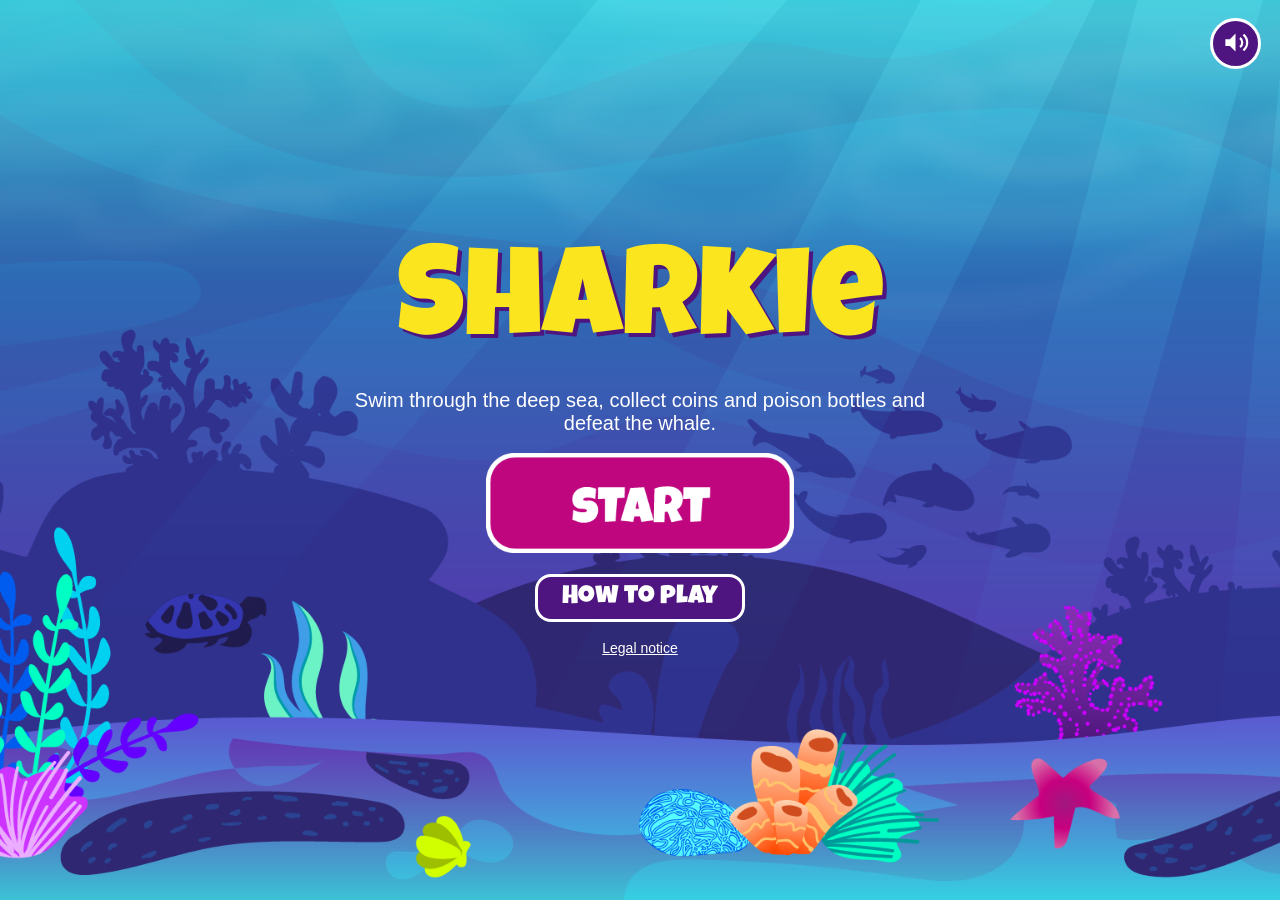
<file: index.html>
<!DOCTYPE html>
<html lang="en" translate="no">
<head>
  <meta charset="UTF-8">
  <meta name="viewport" content="width=device-width, initial-scale=1.0">
  <title>Sharkie</title>
  <link rel="icon" type="image/png" href="img/1.Sharkie/1.IDLE/1.png">
  <link rel="stylesheet" href="style.css">
</head>
<body onload="init()">
  <h1>Sharkie</h1>

  <!-- game canvas with the sound button -->
  <div class="game-container">
    <canvas id="canvas" width="1280" height="720"></canvas>
    <button id="muteButton" class="mute-button d-none" onclick="toggleMute()">
      <img class="mute-icon" src="img/6.Botones/Sound/sound-on.svg" alt="Sound on or off">
    </button>

    <!-- touch buttons, only on phones and tablets -->
    <div class="touch-controls">
      <div class="touch-group">
        <button id="touchLeft" class="touch-button">
          <img src="img/6.Botones/Touch/left.png" alt="Swim left">
        </button>
        <button id="touchRight" class="touch-button">
          <img src="img/6.Botones/Touch/right.png" alt="Swim right">
        </button>
      </div>
      <div class="touch-group">
        <button id="touchJump" class="touch-button">
          <img src="img/6.Botones/Touch/up.png" alt="Jump">
        </button>
        <button id="touchShoot" class="touch-button touch-attack">
          <img src="img/1.Sharkie/4.Attack/Bubble trap/Bubble.png" alt="Shoot a bubble">
        </button>
        <button id="touchPoison" class="touch-button touch-attack">
          <img src="img/1.Sharkie/4.Attack/Bubble trap/Poisoned Bubble (for whale).png" alt="Shoot a poison bubble">
        </button>
        <button id="touchSlap" class="touch-button touch-attack">
          <img src="img/6.Botones/Touch/fin-slap.png" alt="Fin slap">
        </button>
      </div>
    </div>
  </div>

  <!-- start screen -->
  <section id="startScreen" class="start-screen">
    <button class="mute-button" onclick="toggleMute()">
      <img class="mute-icon" src="img/6.Botones/Sound/sound-on.svg" alt="Sound on or off">
    </button>
    <h2 class="start-title">Sharkie</h2>
    <p class="start-story">Swim through the deep sea, collect coins and poison bottles and defeat the whale.</p>
    <p id="loadingText" class="loading-text">Loading 0 %</p>
    <button id="startButton" class="image-button" onclick="startGame()" disabled>
      <img src="img/6.Botones/Start/4.png" alt="Start">
    </button>
    <button class="text-button" onclick="openInstructions()">How to play</button>
    <button class="legal-link" onclick="openLegalNotice()">Legal notice</button>
  </section>

  <!-- dialog with the game explanation -->
  <dialog id="instructions" class="instructions" onclick="closeDialogOnBackdrop(event)">
    <div class="instructions-content">
      <button class="close-button" onclick="closeInstructions()">X</button>
      <h2>How to play</h2>
      <table class="keys">
        <tr><td class="key">&larr; &rarr;</td><td>Swim left and right</td></tr>
        <tr><td class="key">Space / &uarr;</td><td>Jump</td></tr>
        <tr><td class="key">D</td><td>Shoot a bubble</td></tr>
        <tr><td class="key">F</td><td>Shoot a poison bubble</td></tr>
        <tr><td class="key">S</td><td>Fin slap</td></tr>
      </table>
      <p>Bubbles trap puffer fish and jelly fish. A fin slap knocks out puffer fish. Normal bubbles hurt the whale a little, poison bubbles hurt him a lot, so collect the poison bottles.</p>
    </div>
  </dialog>

  <!-- dialog with the legal notice -->
  <dialog id="legalNotice" class="instructions legal-notice" onclick="closeDialogOnBackdrop(event)">
    <div class="instructions-content">
      <button class="close-button" onclick="closeLegalNotice()">X</button>
      <h2>Legal notice</h2>
      <div class="legal-columns">
        <section>
          <h3>Provider</h3>
          <p>Sinan Öztürk</p>
        </section>
        <section>
          <h3>Contact</h3>
          <p>Email: sinan.oeztuerk.dev@gmail.com</p>
          <p>Source: <a href="https://www.e-recht24.de" target="_blank">e-recht24.de</a></p>
        </section>
        <section>
          <h3>About this project</h3>
          <p>Sharkie is a non-commercial learning project from my training at the Developer Akademie. It is free to play and has no ads.</p>
        </section>
        <section>
          <h3>Terms of use</h3>
          <p>You may play the game for free. The code, graphics and sounds may not be sold or published as your own work.</p>
        </section>
        <section>
          <h3>Privacy</h3>
          <p>There is no account and no registration. Only your sound setting (on or off) is saved in the local storage of your browser.</p>
        </section>
        <section>
          <h3>Liability</h3>
          <p>The content was made with great care, but there is no guarantee that it is correct, complete or up to date.</p>
        </section>
        <section>
          <h3>Copyright</h3>
          <p>Graphics: Developer Akademie. Font: Luckiest Guy (Apache License 2.0). Snore sound: "Cartoon Whistle Snore" by BudgetPixel AI (CC BY 4.0). All other sounds are free to use.</p>
        </section>
      </div>
    </div>
  </dialog>

  <!-- end screen, filled by a template -->
  <section id="endScreen" class="end-screen d-none"></section>

  <!-- only visible in portrait mode -->
  <div class="rotate-hint">Turn your device to play.</div>

  <script src="classes/drawableObject.class.js"></script>
  <script src="classes/movableObject.class.js"></script>
  <script src="classes/character.class.js"></script>
  <script src="classes/jellyFish.class.js"></script>
  <script src="classes/endBoss.class.js"></script>
  <script src="classes/throwableObject.class.js"></script>
  <script src="classes/pufferFish.class.js"></script>
  <script src="classes/barrier.class.js"></script>
  <script src="classes/backgroundObject.class.js"></script>
  <script src="classes/statusBar.class.js"></script>
  <script src="classes/coin.class.js"></script>
  <script src="classes/poisonBottle.class.js"></script>
  <script src="classes/level.class.js"></script>
  <script src="classes/keyboard.class.js"></script>
  <script src="classes/world.class.js"></script>
  <script src="levels/level1.js"></script>
  <script src="templates/templates.js"></script>
  <script src="js/sound.js"></script>
  <script src="js/controls.js"></script>
  <script src="script.js"></script>
</body>
</html>
</file>
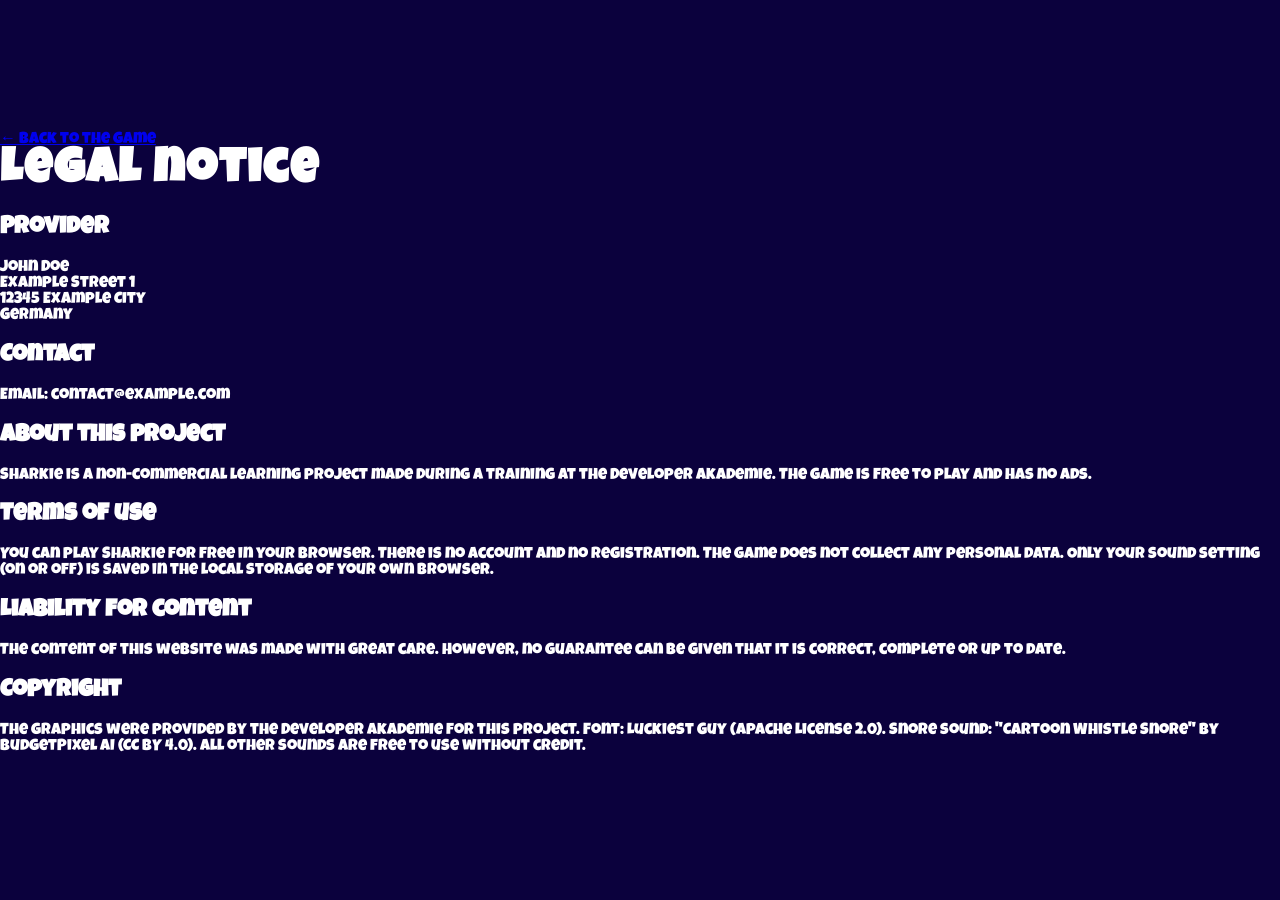
<file: impressum.html>
<!DOCTYPE html>
<html lang="en" translate="no">
<head>
  <meta charset="UTF-8">
  <meta name="viewport" content="width=device-width, initial-scale=1.0">
  <title>Sharkie - Legal notice</title>
  <link rel="icon" type="image/png" href="img/1.Sharkie/1.IDLE/1.png">
  <link rel="stylesheet" href="style.css">
</head>
<body class="legal-page">
  <main class="legal-content">
    <a class="back-link" href="index.html">&larr; Back to the game</a>

    <h1>Legal notice</h1>

    <h2>Provider</h2>
    <p>
      John Doe<br>
      Example Street 1<br>
      12345 Example City<br>
      Germany
    </p>

    <h2>Contact</h2>
    <p>Email: contact@example.com</p>

    <h2>About this project</h2>
    <p>
      Sharkie is a non-commercial learning project made during a training at the Developer Akademie.
      The game is free to play and has no ads.
    </p>

    <h2>Terms of use</h2>
    <p>
      You can play Sharkie for free in your browser. There is no account and no registration.
      The game does not collect any personal data. Only your sound setting (on or off) is saved
      in the local storage of your own browser.
    </p>

    <h2>Liability for content</h2>
    <p>
      The content of this website was made with great care. However, no guarantee can be given
      that it is correct, complete or up to date.
    </p>

    <h2>Copyright</h2>
    <p>
      The graphics were provided by the Developer Akademie for this project.
      Font: Luckiest Guy (Apache License 2.0).
      Snore sound: "Cartoon Whistle Snore" by BudgetPixel AI (CC BY 4.0).
      All other sounds are free to use without credit.
    </p>
  </main>
</body>
</html>
</file>
<file: style.css>
/* local font */
@font-face {
  font-family: 'Luckiest Guy';
  src: url('fonts/LuckiestGuy-Regular.ttf') format('truetype');
}

body {
  margin: 0;
  height: 100vh;
  display: flex;
  flex-direction: column;
  align-items: center;
  justify-content: center;
  overflow: hidden;
  font-family: 'Luckiest Guy', sans-serif;
  color: white;
  background-color: #0b013d;
}

h1 {
  margin: 0 0 16px 0;
  font-size: 48px;
  letter-spacing: 2px;
}

.game-container {
  position: relative;
  width: 1280px;
  max-width: 100%;
  aspect-ratio: 16 / 9;
}

canvas {
  display: block;
  width: 100%;
  height: 100%;
  object-fit: contain;
  background-color: black;
}

/* Smartphones and small screens: canvas as wide as the screen */
@media only screen and (max-width: 1280px) {
  .game-container {
    width: 100%;
  }
}

/* Smartphones in landscape: canvas as high as the screen */
@media only screen and (max-height: 720px) {
  .game-container {
    width: auto;
    height: 100vh;
  }
}

.d-none {
  display: none !important;
}

/* start screen */
.start-screen,
.end-screen {
  position: fixed;
  inset: 0;
  z-index: 10;
  display: flex;
  flex-direction: column;
  align-items: center;
  justify-content: center;
  gap: 2vh;
  text-align: center;
}

.start-screen {
  background-image: url('img/3. Background/Dark/1.png');
  background-size: cover;
  background-position: center;
}

.start-title {
  margin: 0;
  font-size: clamp(48px, 14vh, 140px);
  font-weight: normal;
  color: #fbe51e;
  text-shadow: 4px 4px 0 #4e1580;
}

.start-story {
  margin: 0;
  max-width: 600px;
  padding: 0 16px;
  font-family: Arial, sans-serif;
  font-size: clamp(14px, 2.5vh, 20px);
}

.loading-text {
  margin: 0;
  color: #fbe51e;
  font-size: clamp(16px, 3.5vh, 26px);
}

.image-button {
  padding: 0;
  border: none;
  background: none;
  cursor: pointer;
}

.image-button img {
  height: clamp(48px, 12vh, 100px);
}

.image-button:hover {
  transform: scale(1.05);
}

.image-button:disabled {
  opacity: 0.5;
  cursor: wait;
}

.text-button {
  padding: 8px 24px;
  border: 3px solid white;
  border-radius: 16px;
  background-color: #4e1580;
  color: white;
  font-family: 'Luckiest Guy', sans-serif;
  font-size: clamp(16px, 3.5vh, 26px);
  cursor: pointer;
}

.text-button:hover {
  background-color: #bd0a7c;
}

.legal-link {
  padding: 0;
  border: none;
  background: none;
  color: white;
  font-family: Arial, sans-serif;
  font-size: 14px;
  text-decoration: underline;
  cursor: pointer;
}

/* dialog with the game explanation */
.instructions {
  width: min(600px, 90vw);
  max-height: 90vh;
  padding: 0;
  border: 3px solid white;
  border-radius: 24px;
  background-color: #5c5c80;
  color: white;
}

.instructions::backdrop {
  background-color: rgba(0, 0, 0, 0.6);
}

.instructions-content {
  position: relative;
  padding: 24px;
  font-family: Arial, sans-serif;
}

.instructions-content h2 {
  margin-top: 0;
  font-family: 'Luckiest Guy', sans-serif;
  font-weight: normal;
}

.close-button {
  position: absolute;
  top: 12px;
  right: 12px;
  width: 40px;
  height: 40px;
  border: none;
  border-radius: 50%;
  background-color: #7fffd4;
  color: #4e1580;
  font-family: 'Luckiest Guy', sans-serif;
  font-size: 20px;
  cursor: pointer;
}

.keys td {
  padding: 6px 12px 6px 0;
}

.key {
  color: #7fffd4;
  font-family: 'Luckiest Guy', sans-serif;
  white-space: nowrap;
}

/* end screen */
.end-screen {
  background-color: rgba(11, 1, 61, 0.75);
}

.end-title {
  width: min(700px, 80vw);
  max-height: 25vh;
  object-fit: contain;
}

.end-buttons {
  display: flex;
  align-items: center;
  flex-direction: column;
  gap: 24px;
}

/* sound on / off button */
.mute-button {
  position: absolute;
  top: 2%;
  right: 1.5%;
  z-index: 20;
  width: clamp(36px, 4vw, 52px);
  height: clamp(36px, 4vw, 52px);
  padding: 0;
  border: 3px solid white;
  border-radius: 50%;
  background-color: #4e1580;
  color: white;
  cursor: pointer;
  -webkit-tap-highlight-color: transparent;
  outline: none;
}

.mute-button:hover {
  background-color: #bd0a7c;
}

.mute-button img {
  width: 60%;
  height: 60%;
}

/* touch buttons, hidden on big screens with a mouse */
.touch-controls {
  display: none;
  position: absolute;
  left: 2%;
  right: 2%;
  bottom: 3%;
  z-index: 5;
  justify-content: space-between;
  align-items: flex-end;
  pointer-events: none;
}

.touch-group {
  display: flex;
  gap: 2vh;
  pointer-events: auto;
}

.touch-button {
  width: clamp(44px, 13vh, 72px);
  height: clamp(44px, 13vh, 72px);
  padding: 0;
  border: none;
  background: none;
  cursor: pointer;
  user-select: none;
  -webkit-user-select: none;
  -webkit-touch-callout: none;
  -webkit-tap-highlight-color: transparent;
  outline: none;
  touch-action: none;
}

.touch-button img {
  width: 100%;
  height: 100%;
  object-fit: contain;
  pointer-events: none;
}

.touch-attack {
  padding: 6px;
  border: 3px solid white;
  border-radius: 24%;
  background-color: #4e1580;
}

/* phones and tablets: show the touch buttons */
@media (pointer: coarse), (max-width: 1024px) {
  .touch-controls {
    display: flex;
  }
}

/* dialog with the legal notice */
.legal-notice {
  width: min(860px, 94vw);
}

.legal-columns {
  columns: 2;
  column-gap: 32px;
  font-size: clamp(11px, 2.2vh, 15px);
  line-height: 1.4;
}

.legal-columns section {
  break-inside: avoid;
}

.legal-columns h3 {
  margin: 0 0 4px 0;
  color: #fbe51e;
  font-family: 'Luckiest Guy', sans-serif;
  font-weight: normal;
}

.legal-columns p {
  margin: 0 0 12px 0;
}

.legal-columns a {
  color: #fbe51e;
}

@media (max-height: 500px) {
  .instructions-content {
    padding: 12px 20px;
  }

  .instructions-content h2 {
    margin-bottom: 8px;
  }
}

/* hidden by default */
.rotate-hint {
  display: none;
  padding: 16px;
  font-size: 24px;
  text-align: center;
}

/* small landscape screens: hide the title */
@media (max-height: 820px) {
  h1 {
    display: none;
  }
}

/* portrait mode on phones and tablets: hide the game, show the hint */
@media (orientation: portrait) and (max-width: 720px), (orientation: portrait) and (pointer: coarse) {
  h1 {
    display: none;
  }

  .game-container,
  .start-screen,
  .end-screen {
    display: none;
  }

  .rotate-hint {
    display: block;
  }
}
</file>
